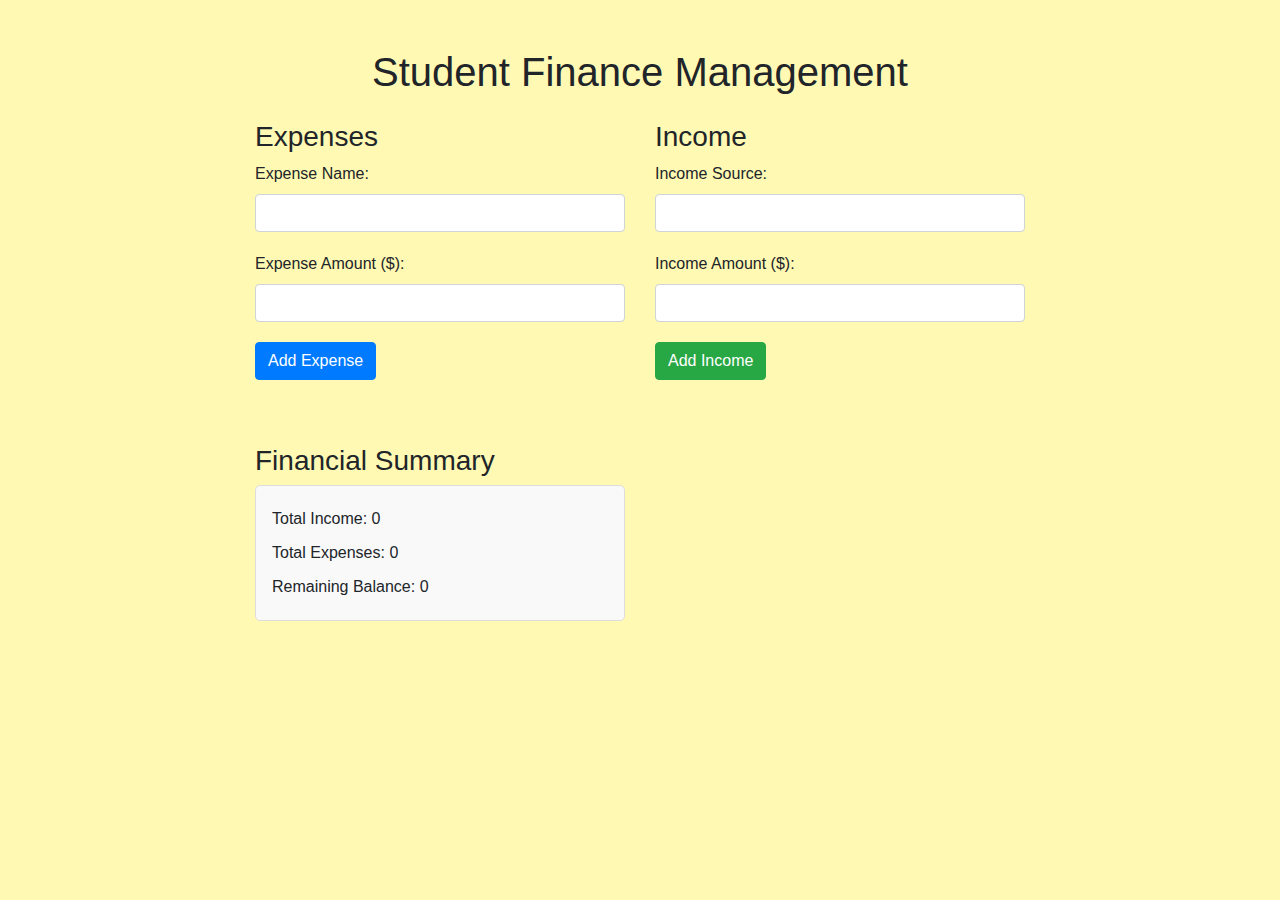
<file: hackathon/hackathon/index.html>
<!DOCTYPE html>
<html lang="en">
<head>
    <meta charset="UTF-8">
    <meta name="viewport" content="width=device-width, initial-scale=1.0">
    <title>Student Finance Management</title>
    <link rel="stylesheet" href="https://stackpath.bootstrapcdn.com/bootstrap/4.5.2/css/bootstrap.min.css">
    <link rel="stylesheet" href="styles.css">
</head>
<body>
    <div class="container mt-5">
        <h1 class="mb-4">Student Finance Management</h1>
        
        <div class="row">
            <div class="col-md-6">
                <h3>Expenses</h3>
                <form id="expenseForm">
                    <div class="form-group">
                        <label for="expenseName">Expense Name:</label>
                        <input type="text" class="form-control" id="expenseName" required>
                    </div>
                    <div class="form-group">
                        <label for="expenseAmount">Expense Amount ($):</label>
                        <input type="number" class="form-control" id="expenseAmount" required>
                    </div>
                    <button type="submit" class="btn btn-primary">Add Expense</button>
                </form>
                <ul id="expenseList" class="list-group mt-3">
                    <!-- Expense items will be added dynamically here -->
                </ul>
            </div>
            <div class="col-md-6">
                <h3>Income</h3>
                <form id="incomeForm">
                    <div class="form-group">
                        <label for="incomeName">Income Source:</label>
                        <input type="text" class="form-control" id="incomeName" required>
                    </div>
                    <div class="form-group">
                        <label for="incomeAmount">Income Amount ($):</label>
                        <input type="number" class="form-control" id="incomeAmount" required>
                    </div>
                    <button type="submit" class="btn btn-success">Add Income</button>
                </form>
                <ul id="incomeList" class="list-group mt-3">
                    <!-- Income items will be added dynamically here -->
                </ul>
            </div>
        </div>

        <div class="row mt-5">
            <div class="col-md-6">
                <h3>Financial Summary</h3>
                <div id="financialSummary" class="card p-3">
                    <p>Total Income: <span id="totalIncome">0</span></p>
                    <p>Total Expenses: <span id="totalExpenses">0</span></p>
                    <p>Remaining Balance: <span id="remainingBalance">0</span></p>
                </div>
            </div>
        </div>
    </div>

    <script src="https://code.jquery.com/jquery-3.5.1.slim.min.js"></script>
    <script src="https://cdn.jsdelivr.net/npm/@popperjs/core@2.5.4/dist/umd/popper.min.js"></script>
    <script src="https://stackpath.bootstrapcdn.com/bootstrap/4.5.2/js/bootstrap.min.js"></script>
    <script src="script.js"></script>
</body>
</html>
</file>
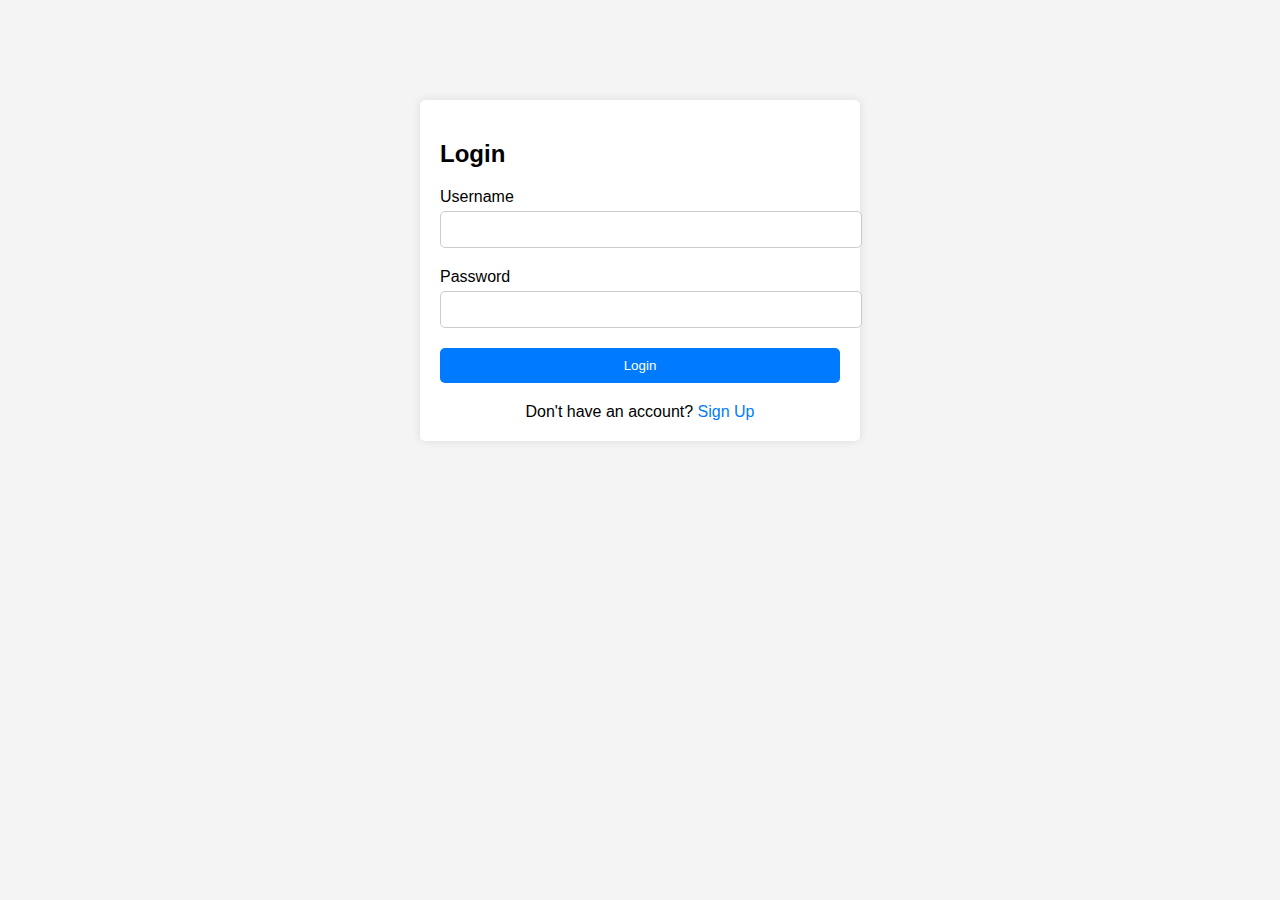
<file: hackathon/hackathon/login.html>
<!DOCTYPE html>
<html lang="en">
<head>
    <meta charset="UTF-8">
    <meta name="viewport" content="width=device-width, initial-scale=1.0">
    <title>Login Page</title>
    <link rel="stylesheet" href="logstyle.css">
</head>
<body>
    <div class="container">
        <form id="loginForm" class="form">
            <h2>Login</h2>
            <div class="form-control">
                <label for="username">Username</label>
                <input type="text" id="username" name="username" required>
            </div>
            <div class="form-control">
                <label for="password">Password</label>
                <input type="password" id="password" name="password" required>
            </div>
            <button type="submit">Login</button>
        </form>
        <div class="link">Don't have an account? <a href="signup.html">Sign Up</a></div>
    </div>

    <script src="script.js"></script>
</body>
</html>
</file>
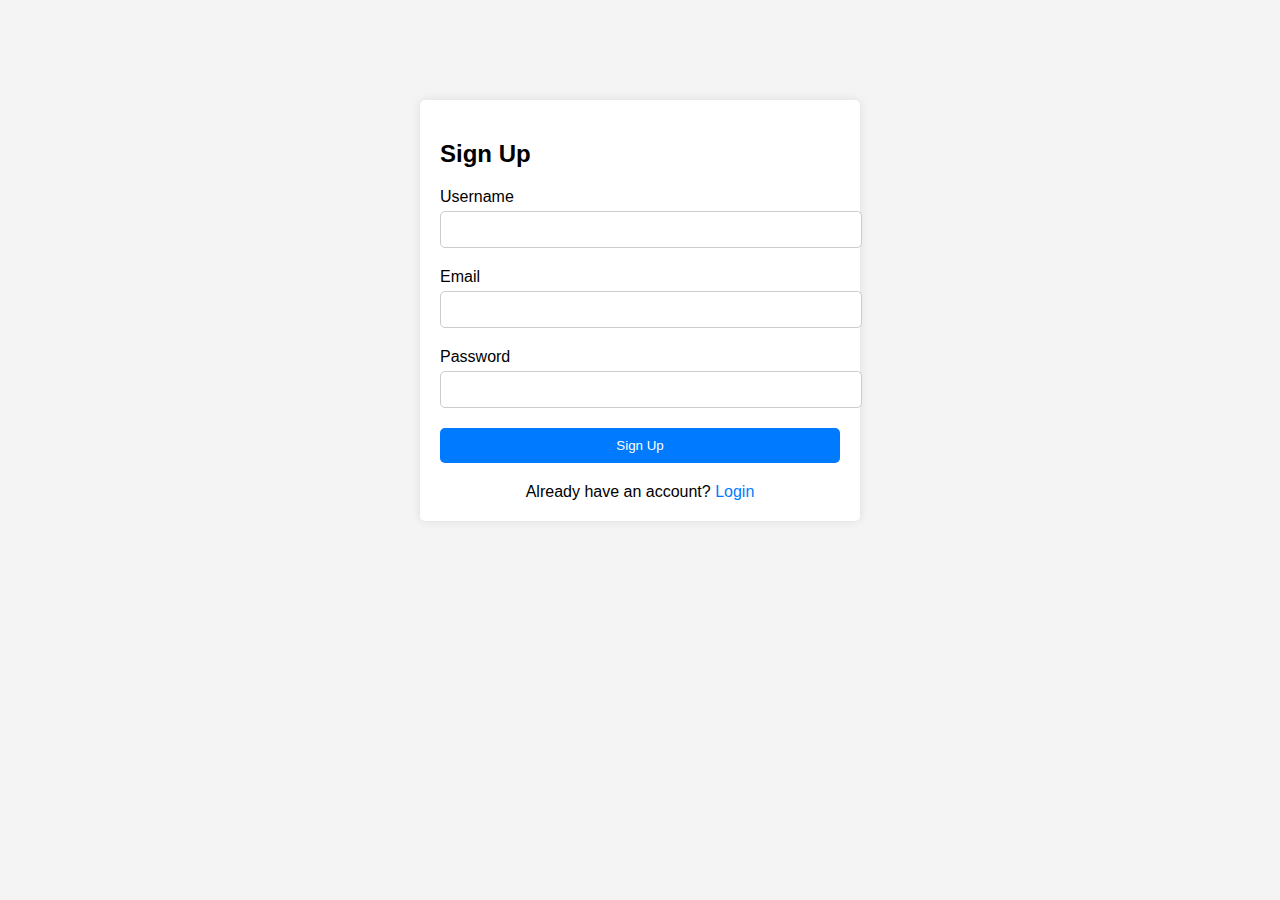
<file: hackathon/hackathon/signup.html>
<!DOCTYPE html>
<html lang="en">
<head>
    <meta charset="UTF-8">
    <meta name="viewport" content="width=device-width, initial-scale=1.0">
    <title>Sign Up Page</title>
    <link rel="stylesheet" href="sinstyle.css">
</head>
<body>
    <div class="container">
        <form id="signupForm" class="form">
            <h2>Sign Up</h2>
            <div class="form-control">
                <label for="username">Username</label>
                <input type="text" id="username" name="username" required>
            </div>
            <div class="form-control">
                <label for="email">Email</label>
                <input type="email" id="email" name="email" required>
            </div>
            <div class="form-control">
                <label for="password">Password</label>
                <input type="password" id="password" name="password" required>
            </div>
            <button type="submit">Sign Up</button>
        </form>
        <div class="link">Already have an account? <a href="login.html">Login</a></div>
    </div>
</body>
</html>
</file>
<file: hackathon/hackathon/styles.css>
/* Custom CSS */

body {
    background: #fff9b3;
    font-family: Arial, sans-serif;
}

.container {
    max-width: 800px;
    margin: 0 auto;
}

h1 {
    text-align: center;
}

.card {
    border: 1px solid #ccc;
    border-radius: 5px;
}

.form-group {
    margin-bottom: 20px;
}

.list-group-item {
    border: none;
}

#financialSummary {
    background-color: #f9f9f9;
    border: 1px solid #ddd;
    border-radius: 5px;
}

#financialSummary p {
    margin: 5px 0;
}

.btn-primary {
    background-color: #007bff;
    border-color: #007bff;
}

.btn-primary:hover {
    background-color: #0056b3;
    border-color: #0056b3;
}

.btn-success {
    background-color: #28a745;
    border-color: #28a745;
}

.btn-success:hover {
    background-color: #218838;
    border-color: #218838;
}
</file>
<file: hackathon/hackathon/logstyle.css>
body {
    font-family: Arial, sans-serif;
    background-color: #f4f4f4;
    margin: 0;
    padding: 0;
}

.container {
    width: 100%;
    max-width: 400px;
    margin: 100px auto;
    background: #fff;
    padding: 20px;
    border-radius: 5px;
    box-shadow: 0 0 10px rgba(0, 0, 0, 0.1);
}

.form-control {
    margin-bottom: 20px;
}

.form-control label {
    display: block;
    margin-bottom: 5px;
}

.form-control input {
    width: 100%;
    padding: 10px;
    border: 1px solid #ccc;
    border-radius: 5px;
}

button {
    width: 100%;
    padding: 10px;
    background-color: #007bff;
    color: #fff;
    border: none;
    border-radius: 5px;
    cursor: pointer;
}

.link {
    text-align: center;
    margin-top: 20px;
}

.link a {
    color: #007bff;
    text-decoration: none;
}

.link a:hover {
    text-decoration: underline;
}
</file>
<file: hackathon/hackathon/sinstyle.css>
body {
    font-family: Arial, sans-serif;
    background-color: #f4f4f4;
    margin: 0;
    padding: 0;
}

.container {
    width: 100%;
    max-width: 400px;
    margin: 100px auto;
    background: #fff;
    padding: 20px;
    border-radius: 5px;
    box-shadow: 0 0 10px rgba(0, 0, 0, 0.1);
}

.form-control {
    margin-bottom: 20px;
}

.form-control label {
    display: block;
    margin-bottom: 5px;
}

.form-control input {
    width: 100%;
    padding: 10px;
    border: 1px solid #ccc;
    border-radius: 5px;
}

button {
    width: 100%;
    padding: 10px;
    background-color: #007bff;
    color: #fff;
    border: none;
    border-radius: 5px;
    cursor: pointer;
}

.link {
    text-align: center;
    margin-top: 20px;
}

.link a {
    color: #007bff;
    text-decoration: none;
}

.link a:hover {
    text-decoration: underline;
}
</file>
